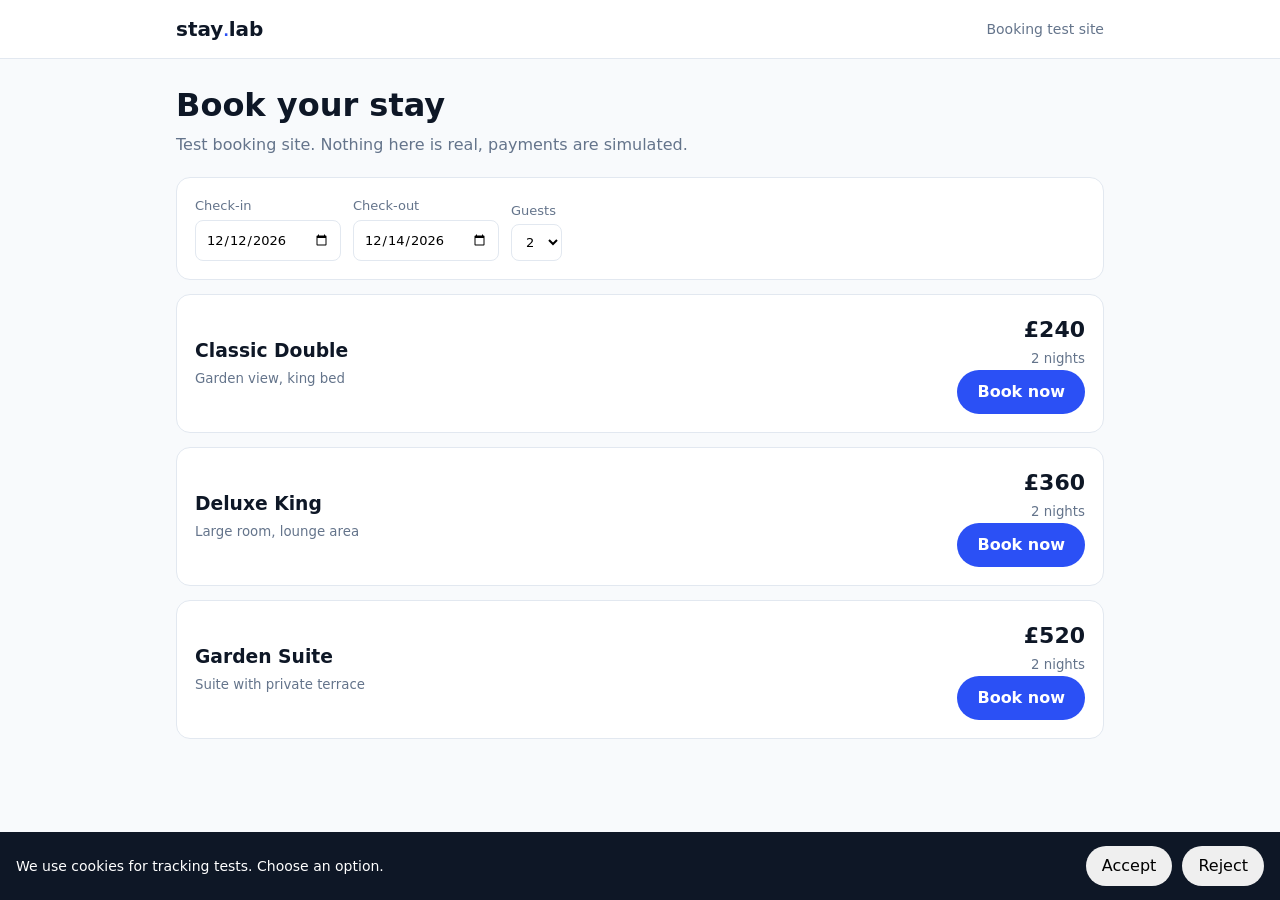
<file: index.html>
<!doctype html><html lang="en"><head><meta charset="utf-8"><meta name="viewport" content="width=device-width,initial-scale=1">
<title>stay.lab: Book a room</title><link rel="stylesheet" href="style.css"><script src="app.js"></script></head><body>
<header><div><b>stay<span class="dot">.</span>lab</b><span>Booking test site</span></div></header><main>
<h1>Book your stay</h1><p class="s">Test booking site. Nothing here is real, payments are simulated.</p>
<div class="card"><div class="row">
 <label>Check-in<input type="date" id="ci"></label>
 <label>Check-out<input type="date" id="co"></label>
 <label>Guests<select id="g"><option>1</option><option selected>2</option><option>3</option><option>4</option></select></label>
</div></div>
<div id="rooms"></div>
<script>
(function(){
  var d=new Date(); function iso(x){return x.toISOString().slice(0,10);}
  var ci=document.getElementById('ci'), co=document.getElementById('co');
  var a=new Date(d.getTime()+7*864e5), b=new Date(d.getTime()+9*864e5); ci.value=iso(a); co.value=iso(b);
  function draw(){
    var n=nightsBetween(ci.value,co.value), h='';
    ROOMS.forEach(function(r){ h+='<div class="card room"><div><h3>'+r.name+'</h3><small>'+r.desc+'</small></div><div style="text-align:right"><div class="price">£'+(r.price*n)+'</div><small>'+n+' night'+(n>1?'s':'')+'</small><br><a class="btn" href="#" data-id="'+r.id+'">Book now</a></div></div>'; });
    document.getElementById('rooms').innerHTML=h;
  }
  ci.onchange=co.onchange=draw; draw();
  track('view_item_list',{item_list_name:'rooms',items:ROOMS.map(function(r){return item(r,1);})});
  document.getElementById('rooms').onclick=function(e){
    var el=e.target.closest('a[data-id]'); if(!el) return; e.preventDefault();
    var r=ROOMS.filter(function(x){return x.id===el.dataset.id;})[0], n=nightsBetween(ci.value,co.value);
    track('select_item',{items:[item(r,n)]});
    location.href='checkout.html?room='+r.id+'&ci='+ci.value+'&co='+co.value+'&g='+document.getElementById('g').value;
  };
})();
</script></main></body></html>
</file>
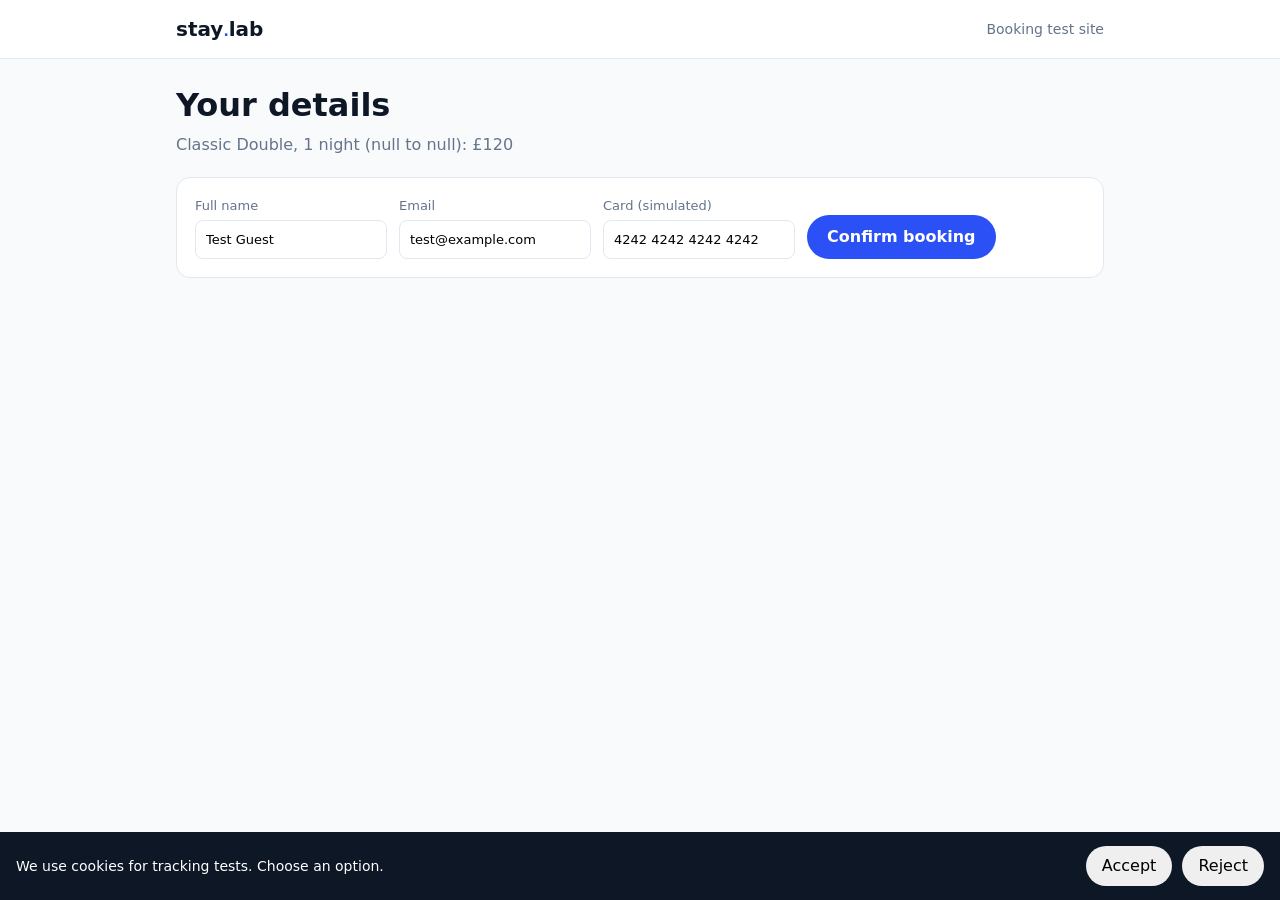
<file: checkout.html>
<!doctype html><html lang="en"><head><meta charset="utf-8"><meta name="viewport" content="width=device-width,initial-scale=1">
<title>stay.lab: Checkout</title><link rel="stylesheet" href="style.css"><script src="app.js"></script></head><body>
<header><div><b>stay<span class="dot">.</span>lab</b><span>Booking test site</span></div></header><main>
<h1>Your details</h1><p class="s" id="sum"></p>
<form id="f" class="card"><div class="row">
 <label>Full name<input required id="nm" value="Test Guest"></label>
 <label>Email<input required type="email" id="em" value="test@example.com"></label>
 <label>Card (simulated)<input id="cc" value="4242 4242 4242 4242"></label>
 <button class="btn" type="submit">Confirm booking</button></div></form>
<script>
(function(){
  var q=new URLSearchParams(location.search), r=ROOMS.filter(function(x){return x.id===q.get('room');})[0]||ROOMS[0];
  var n=nightsBetween(q.get('ci'),q.get('co')), total=r.price*n;
  document.getElementById('sum').textContent=r.name+', '+n+' night'+(n>1?'s':'')+' ('+q.get('ci')+' to '+q.get('co')+'): £'+total;
  track('begin_checkout',{currency:'GBP',value:total,items:[item(r,n)]});
  document.getElementById('f').onsubmit=function(e){
    e.preventDefault();
    track('add_payment_info',{currency:'GBP',value:total,payment_type:'card',items:[item(r,n)]});
    var id='BKG-'+Date.now();
    sessionStorage.setItem('bk_booking',JSON.stringify({id:id,room:r,nights:n,total:total,tax:+(total/6).toFixed(2),ci:q.get('ci'),co:q.get('co')}));
    location.href='confirmation.html';
  };
})();
</script></main></body></html>
</file>
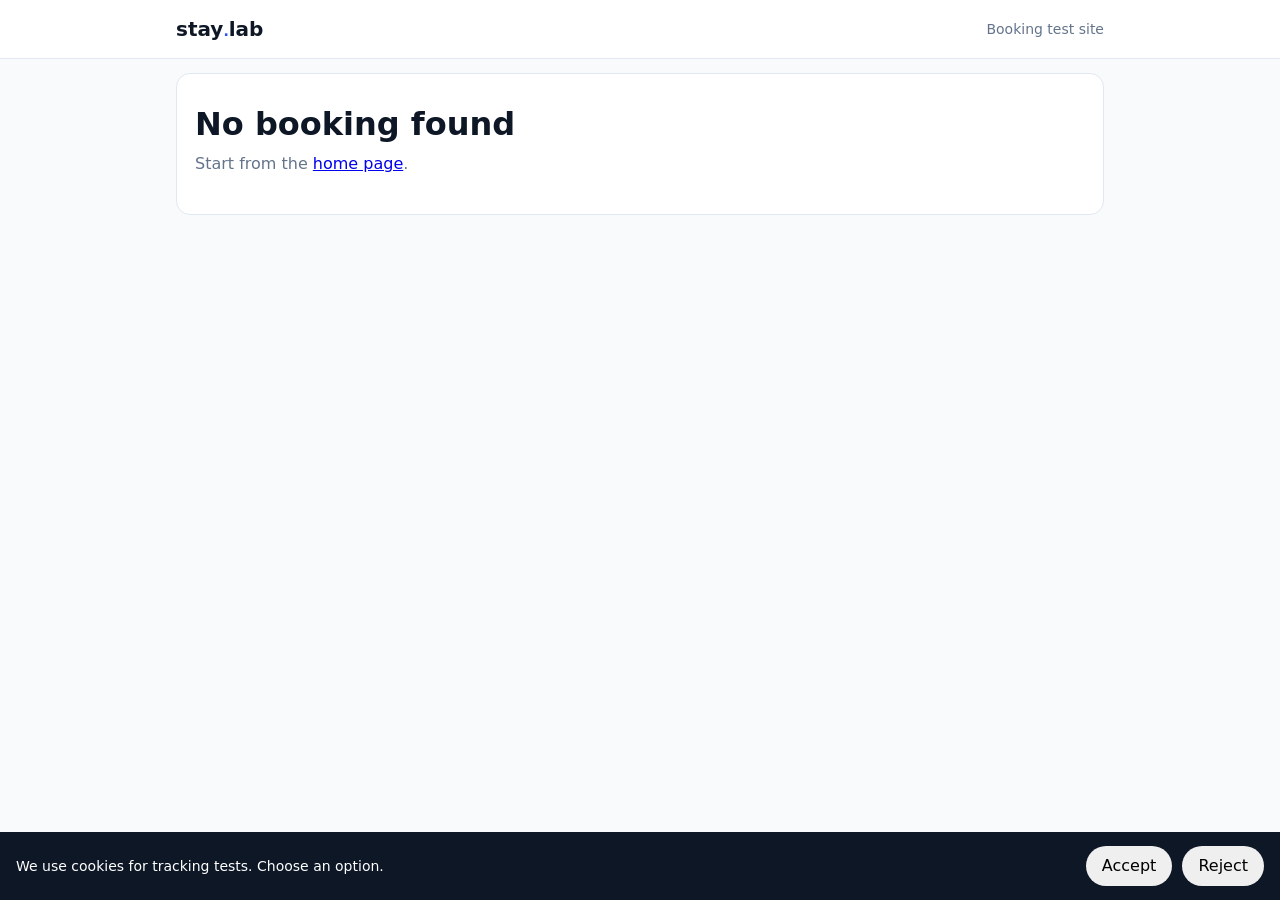
<file: confirmation.html>
<!doctype html><html lang="en"><head><meta charset="utf-8"><meta name="viewport" content="width=device-width,initial-scale=1">
<title>stay.lab: Booking confirmed</title><link rel="stylesheet" href="style.css"><script src="app.js"></script></head><body>
<header><div><b>stay<span class="dot">.</span>lab</b><span>Booking test site</span></div></header><main><div id="out" class="card"></div>
<script>
(function(){
  var out=document.getElementById('out'), b=null;
  try{ b=JSON.parse(sessionStorage.getItem('bk_booking')); }catch(e){}
  if(!b){ out.innerHTML='<h1>No booking found</h1><p class="s">Start from the <a href="index.html">home page</a>.</p>'; return; }
  out.innerHTML='<h1 class="ok">Booking confirmed</h1><p>Reference <b>'+b.id+'</b></p><p>'+b.room.name+', '+b.nights+' night(s), total £'+b.total+'</p>';
  var done=[]; try{ done=JSON.parse(localStorage.getItem('bk_done')||'[]'); }catch(e){}
  if(done.indexOf(b.id)>-1){ out.innerHTML+='<p class="s">Purchase event already sent for this booking (reload guard).</p>'; return; }
  done.push(b.id); try{ localStorage.setItem('bk_done',JSON.stringify(done)); }catch(e){}
  track('purchase',{transaction_id:b.id,value:b.total,tax:b.tax,shipping:0,currency:'GBP',items:[item(b.room,b.nights)]});
})();
</script></main></body></html>
</file>
<file: style.css>
:root{--ink:#0E1726;--acc:#2B50F5;--mut:#64748b;--line:#e2e8f0}
*{box-sizing:border-box}body{margin:0;font:16px/1.5 system-ui,Segoe UI,Roboto,sans-serif;color:var(--ink);background:#f8fafc}
header{background:#fff;border-bottom:1px solid var(--line)}header div,main{max-width:960px;margin:0 auto;padding:14px 16px}
header div{display:flex;align-items:center;gap:16px}header b{font-size:20px}header span{color:var(--mut);font-size:14px;margin-left:auto}
.dot{color:var(--acc)}h1{margin:8px 0 4px}p.s{color:var(--mut);margin:0 0 20px}
.card{background:#fff;border:1px solid var(--line);border-radius:14px;padding:18px;margin-bottom:14px}
.row{display:flex;gap:12px;flex-wrap:wrap;align-items:end}.row label{display:flex;flex-direction:column;font-size:13px;color:var(--mut);gap:4px}
input,select{font:inherit;padding:9px 10px;border:1px solid var(--line);border-radius:8px;background:#fff}
.btn{background:var(--acc);color:#fff;border:0;border-radius:999px;padding:10px 20px;font:inherit;font-weight:600;cursor:pointer;text-decoration:none;display:inline-block}
.room{display:flex;align-items:center;gap:16px;justify-content:space-between}.room h3{margin:0}.room small{color:var(--mut)}
.price{font-size:22px;font-weight:700}.ok{color:#15803d;font-weight:700}
#cb{position:fixed;left:0;right:0;bottom:0;background:var(--ink);color:#fff;padding:14px 16px;display:flex;gap:10px;flex-wrap:wrap;align-items:center;z-index:50}
#cb span{flex:1;min-width:220px;font-size:14px}#cb button{border:0;border-radius:999px;padding:8px 16px;font:inherit;cursor:pointer}
#dbg{position:fixed;right:8px;top:8px;width:360px;max-height:85vh;overflow:auto;background:#0b1220;color:#cbd5e1;font:12px/1.4 ui-monospace,Menlo,monospace;padding:10px;border-radius:10px;z-index:60;white-space:pre-wrap;word-break:break-all}
#dbg b{color:#7dd3fc}#dbg i{color:#86efac;font-style:normal}
</file>
